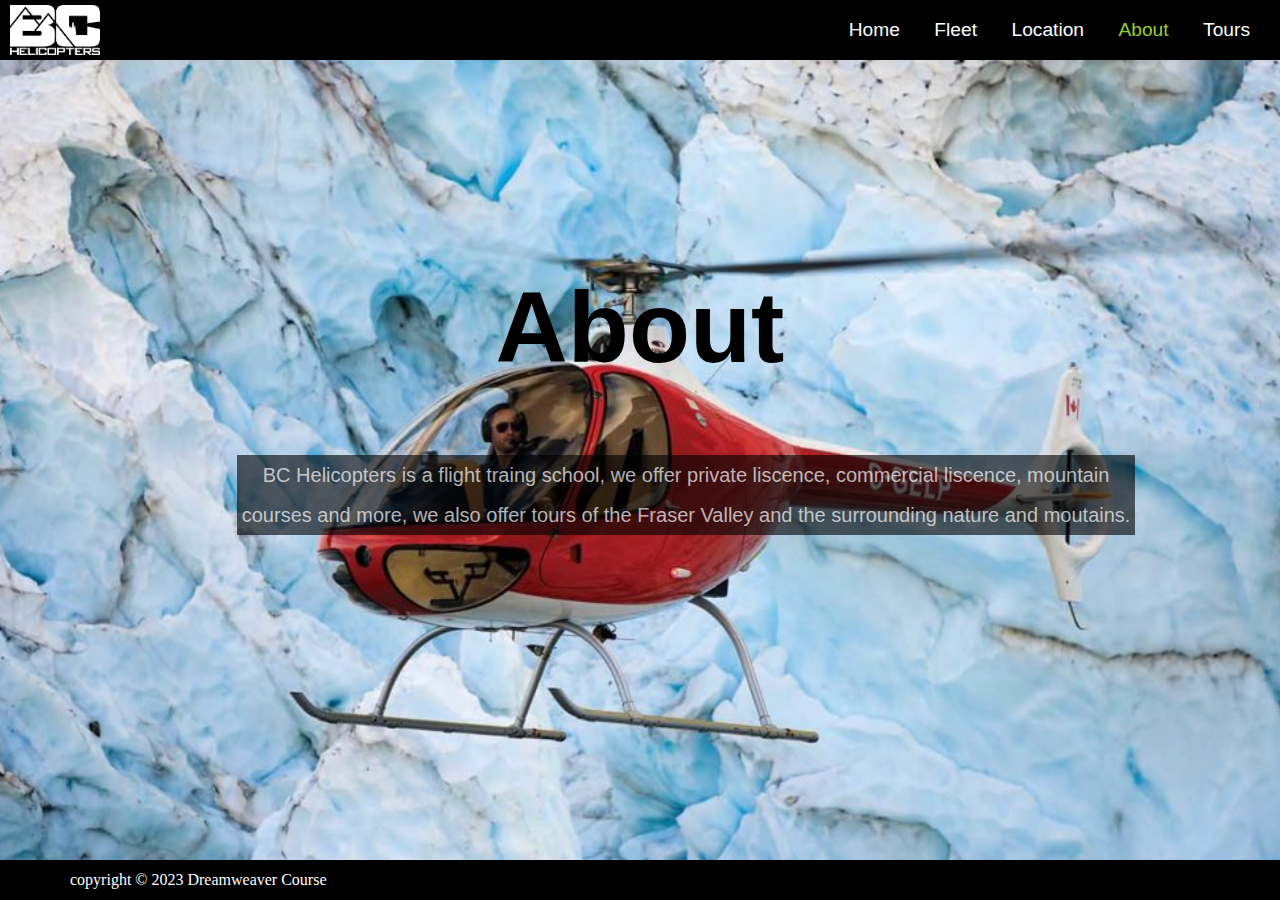
<file: 2 city's/about.html>
<!DOCTYPE html>
<html lang="en">

<head>
    <meta charset="UTF-8">
    <meta http-equiv="X-UA-Compatible" content="IE=edge">
    <meta name="viewport" content="width=device-width, initial-scale=1.0">
    <title>About</title>
    <link rel="shortcut icon" href="./images/logo.png" type="image/x-icon">
    <link rel="stylesheet" href="style.css">
    <style>
        *,
        html {
            margin: 0;
            box-sizing: border-box;
            font-family: Verdana, Geneva, Tahoma, sans-serif;
        }

        body {
            background: url(./images/1.jpg) center center fixed;
            background-size: cover;
        }
    </style>
</head>

<body>
    <div id="container">
        <img src="./images/logo.png" alt="logo" id="logo">
        <ul id="menu">
            <a href="index.html">
                <li>Home</li>
            </a>
            <a href="Fleet.html">
                <li>Fleet</li>
            </a>
            <a href="newyork.html">
                <li>Location</li>
            </a>
            <a href="About.html"><li style="color:yellowgreen">About</li></a>
               
            
            <a href="Tours.html">
                <li>Tours</li>
            </a>
        </ul>
        <h1 id="first_title">About</h1>
       
      
        <p class="about_text">BC Helicopters is a flight traing school, we offer private liscence, commercial liscence, mountain courses and more,
            we also offer tours of the Fraser Valley and the surrounding nature and moutains.</p>
       
    </div>
    <footer>copyright &copy; 2023 Dreamweaver Course</footer>
</body>

</html>
</file>
<file: 2 city's/style.css>
#logo {
    width: 90px;
    height: 50px;
    top: 5px;
    left: 10px;
    position: fixed;
    z-index: 15000;

}



/* index page */
#first_title {
    width: 700px;
    margin: 30vh auto;
    text-align: center;
    color: rgb(0, 0, 0);
    font-size: 100px;
}

/* end index page */
/* about us page */
.about_text {
width: 700px;
Margin: 30vh auto;
text-align: center;
color: rgb(0, 140, 255) ;
Font-size: 30px;
margin-top:-100px;
background-color: rgba(0, 0, 0, 0.61);
width: 78%;
margin-left: 15%;
color: rgba(255, 255, 255, 0.685);
margin-top: -200px;
line-height: 2em;
text-align: center;
font-size: 20px;
/* padding: 10px; */




}
/* end of about us page */

a {
    text-decoration: none;
}

#container {
    width: 90%;
    margin: 0 auto;
}

form {
    width: 500px;
    margin: 100px auto;
}

label {
    font-family: Verdana, Geneva, Tahoma, sans-serif;
    font-size: 1em;
}

.Requestform {
    margin-top: 100px;
    color: black;
}

input,
textarea {
    display: block;
    border: 1px solid;
    border-color: lightblue;
    border-radius: 4px;
    width: 500px;
    font-family: Verdana, Geneva, Tahoma, sans-serif;
    font-size: 1em;
    color: cornflowerblue;
    padding: 0.9em;
}
.row{
    margin-top:20px;
    width:200px;
    display:flex;
    height:20px;

}
input {
    height: 20px;

}

input:focus {
    background-color: papayawhip;
}

textarea {
    width: 500px;
    height: 100px;
}

textarea:focus {
    background-color: papayawhip;
}

.radio,
.checkbox {
    width: auto;
    display: inline-block;
  padding: 1px;

}


.select {
    width: auto;
    display: inline-block;
    border: 1px solid lightblue;
    border-radius: 4px;
    font-family: Verdana, Geneva, Tahoma, sans-serif;
    font-size: 1em;
    padding: 0;

}

.submit,
.reset {
    border: 1px solid lightblue;
    border-radius: 4px;
    background: transparent;
    cursor: pointer;
    font-family: Verdana, Geneva, Tahoma, sans-serif;
    font-size: 1em;
    text-transform: uppercase;
    color:black;
    padding: 0.6em 0.9em;

}



h2 {
    font-size: 2em;
    margin: 20px;
}

#menu {
    position: fixed;
    top: 0px;
    right: 0px;
    width: 100%;
    height: 60px;
    text-align: right;
    background-color: black;
    z-index: 1000;
}

#menu li {
    text-decoration: none;
    display: inline-block;
    color: white;
    font-size: 1.2em;
    line-height: 60px;
    padding-right: 30px;
    z-index: 3000;
}

#menu li:hover {
    color: darkgoldenrod;
}


#text {
    margin: 20px;
    padding: 20px;
   
}

.sub_text {
    margin: 20px;
    line-height: 2em;
    width: 350px;
}


#pic1,
#pic2,
#pic3 {
    height: 300px;
    width: 600px;
    display: flex;
    margin-top: 150px;
}

footer {
    padding-left: 70px;
    position: fixed;
    bottom: 0px;
    text-align: left;
    width: 100%;
    margin-top: 150px;
    height: 40px;
    background-color: black;
    color: white;
    line-height: 40px;
    font-family: Cambria, Cochin, Georgia, Times, 'Times New Roman', serif;
}


#combine {
    display: flex;
    width: 90vw;
    margin: 0 auto;
    }
    #one,
    #two,
    #three {
        display: flex;
        flex-direction: column;
        width: 30vw; margin-top: 100px;
    }
        .center {
            text-align: center;
        }
        .picture {
            width: 350px;
            height: 250px;
            margin: auto; margin-top:100px;
            display : block;

        }
        .Page3_Title {
            margin: 10px;
            padding: 20px;
            width: 30vw;
        }

        .Page3_text {
            margin-top: 5px;
            line-height: 2em;
            
        }
</file>
